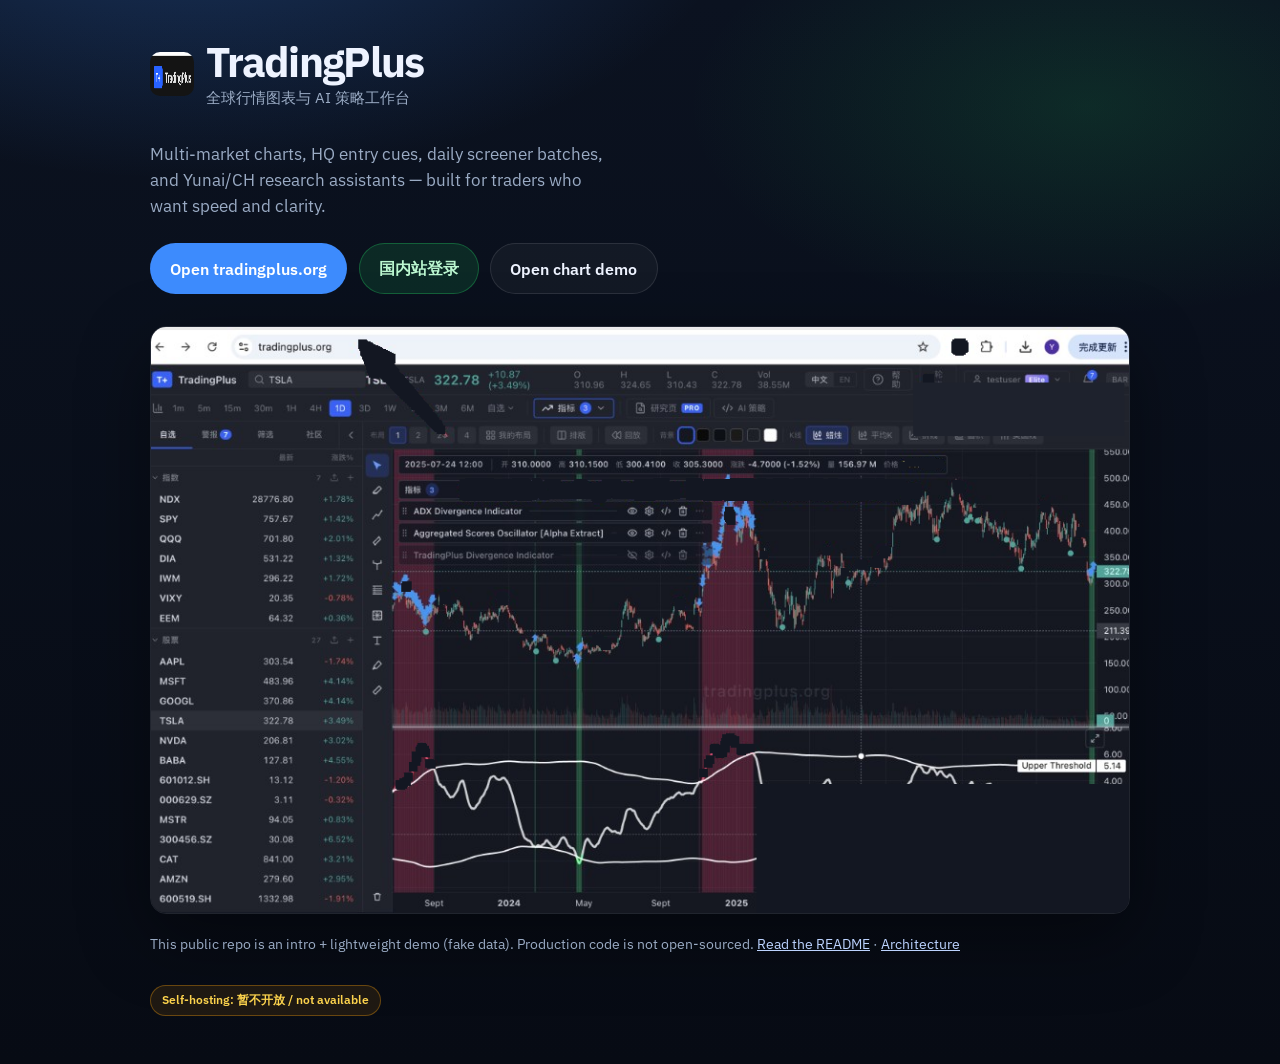
<file: index.html>
<!doctype html>
<html lang="zh-CN">
  <head>
    <meta charset="utf-8" />
    <meta name="viewport" content="width=device-width, initial-scale=1" />
    <title>TradingPlus — Global charts &amp; AI strategy workspace</title>
    <meta
      name="description"
      content="TradingPlus: multi-market charts, HQ entry, screener, Yunai/CH assistants. Try the product or open the lightweight demo."
    />
    <link rel="preconnect" href="https://fonts.googleapis.com" />
    <link rel="preconnect" href="https://fonts.gstatic.com" crossorigin />
    <link
      href="https://fonts.googleapis.com/css2?family=IBM+Plex+Sans:wght@400;500;600;700&display=swap"
      rel="stylesheet"
    />
    <style>
      :root {
        --bg: #070b14;
        --text: #eef3ff;
        --muted: #9aabc4;
        --line: rgba(255, 255, 255, 0.1);
        --accent: #3d8bfd;
        --green: #22c55e;
        --font: "IBM Plex Sans", "Segoe UI", sans-serif;
      }
      * {
        box-sizing: border-box;
      }
      body {
        margin: 0;
        min-height: 100vh;
        font-family: var(--font);
        color: var(--text);
        background:
          radial-gradient(1000px 520px at 15% -10%, rgba(61, 139, 253, 0.28), transparent 55%),
          radial-gradient(800px 420px at 85% 10%, rgba(34, 197, 94, 0.14), transparent 50%),
          linear-gradient(180deg, #0b1220, var(--bg));
      }
      .wrap {
        width: min(980px, calc(100% - 2rem));
        margin: 0 auto;
        padding: 2.5rem 0 3rem;
      }
      .brand {
        display: flex;
        align-items: center;
        gap: 0.75rem;
        margin-bottom: 2rem;
      }
      .brand img {
        width: 44px;
        height: 44px;
        border-radius: 10px;
      }
      .brand h1 {
        margin: 0;
        font-size: clamp(1.8rem, 4vw, 2.6rem);
        letter-spacing: -0.04em;
        line-height: 1.05;
      }
      .brand p {
        margin: 0.2rem 0 0;
        color: var(--muted);
        font-size: 0.95rem;
      }
      .lead {
        max-width: 46ch;
        font-size: 1.05rem;
        line-height: 1.55;
        color: var(--muted);
        margin: 0 0 1.5rem;
      }
      .cta {
        display: flex;
        flex-wrap: wrap;
        gap: 0.7rem;
        margin-bottom: 2rem;
      }
      .btn {
        display: inline-flex;
        align-items: center;
        justify-content: center;
        padding: 0.85rem 1.2rem;
        border-radius: 999px;
        text-decoration: none;
        font-weight: 600;
        font-size: 0.98rem;
        border: 1px solid transparent;
        transition: transform 0.15s ease, background 0.15s ease;
      }
      .btn:hover {
        transform: translateY(-1px);
      }
      .btn-primary {
        background: var(--accent);
        color: #fff;
      }
      .btn-cn {
        background: rgba(34, 197, 94, 0.14);
        border-color: rgba(34, 197, 94, 0.35);
        color: #bbf7d0;
      }
      .btn-ghost {
        background: rgba(255, 255, 255, 0.04);
        border-color: var(--line);
        color: var(--text);
      }
      .hero-shot {
        width: 100%;
        border-radius: 16px;
        border: 1px solid var(--line);
        display: block;
        box-shadow: 0 24px 70px rgba(0, 0, 0, 0.4);
      }
      .meta {
        margin-top: 1.25rem;
        color: var(--muted);
        font-size: 0.88rem;
        line-height: 1.5;
      }
      .meta a {
        color: #bcd3ff;
      }
      .badge {
        display: inline-block;
        margin-top: 1rem;
        padding: 0.35rem 0.7rem;
        border-radius: 999px;
        border: 1px solid rgba(245, 158, 11, 0.35);
        background: rgba(245, 158, 11, 0.1);
        color: #fcd34d;
        font-size: 0.78rem;
        font-weight: 600;
      }
    </style>
  </head>
  <body>
    <main class="wrap">
      <div class="brand">
        <img src="./docs/screenshots/logo.png" alt="TradingPlus logo" />
        <div>
          <h1>TradingPlus</h1>
          <p>全球行情图表与 AI 策略工作台</p>
        </div>
      </div>

      <p class="lead">
        Multi-market charts, HQ entry cues, daily screener batches, and Yunai/CH research
        assistants — built for traders who want speed and clarity.
      </p>

      <div class="cta">
        <a class="btn btn-primary" href="https://tradingplus.org">Open tradingplus.org</a>
        <a class="btn btn-cn" href="https://tradingplus.yunai.com.cn">国内站登录</a>
        <a class="btn btn-ghost" href="./demo/">Open chart demo</a>
      </div>

      <img
        class="hero-shot"
        src="./docs/screenshots/workspace.png"
        alt="TradingPlus workspace screenshot"
      />

      <p class="meta">
        This public repo is an intro + lightweight demo (fake data). Production code is not
        open-sourced.
        <a href="./README.md">Read the README</a> ·
        <a href="./docs/architecture.md">Architecture</a>
      </p>
      <div class="badge">Self-hosting: 暂不开放 / not available</div>
    </main>
  </body>
</html>
</file>
